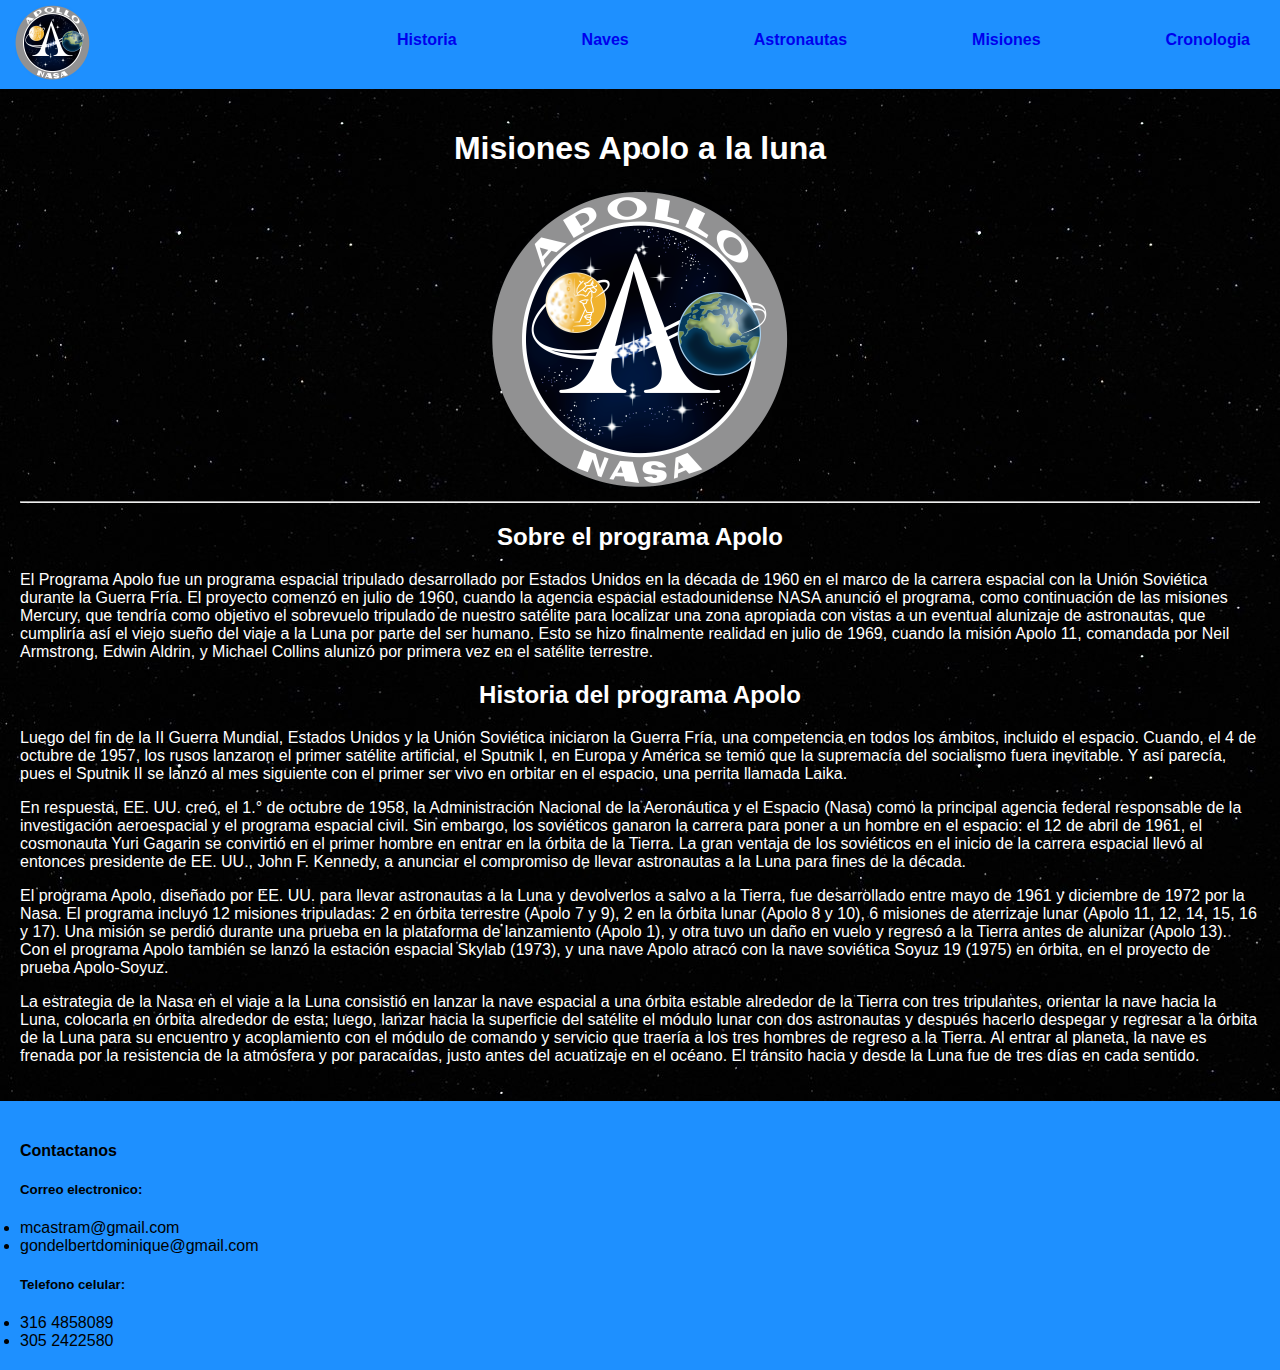
<file: index.html>
<!DOCTYPE html>
<html lang="en">

<head>
    <meta charset="UTF-8">
    <meta http-equiv="X-UA-Compatible" content="IE=edge">
    <meta name="viewport" content="width=device-width, initial-scale=1.0">
    <title>APOLO</title>
    <link rel="stylesheet" href="estilo.css">
</head>
<body>
    <header>
        <div class="menu">
        <img src="a1.png" width="75" height="75">
        <nav>
        <ul>
            <li><a href="index.html">Historia</a></li>
            <li><a href="pag2.html">Naves</a></li>
            <li><a href="pag3.html">Astronautas</a></li>
            <li><a href="pag4.html">Misiones</a></li>
            <li><a href="pag5.html">Cronologia</a></li>
        </ul>
    </nav>
        </div>
    </header>
    <div class="cuerpo">
    <center>
        <h1>
            Misiones Apolo a la luna
        </h1>
    </center>
    <center> <img src="a1.png" width="300" height="300"></center>
    <hr>
    <center>
    <h2>
        Sobre el programa Apolo
    </h2>
</center>
    <p>
        El Programa Apolo fue un programa espacial tripulado desarrollado por Estados Unidos en la década de 1960 en el
        marco de la carrera espacial con la Unión Soviética durante la Guerra Fría. El proyecto comenzó en julio de
        1960, cuando la agencia espacial estadounidense NASA anunció el programa, como continuación de las misiones
        Mercury, que tendría como objetivo el sobrevuelo tripulado de nuestro satélite para localizar una zona apropiada
        con vistas a un eventual alunizaje de astronautas, que cumpliría así el viejo sueño del viaje a la Luna por
        parte del ser humano. Esto se hizo finalmente realidad en julio de 1969, cuando la misión Apolo 11, comandada
        por Neil Armstrong, Edwin Aldrin, y Michael Collins alunizó por primera vez en el satélite terrestre.
    </p>
    <center>
    <h2>
        Historia del programa Apolo
    </h2>
</center>
    <p>
        Luego del fin de la II Guerra Mundial, Estados Unidos y la Unión Soviética iniciaron la Guerra Fría, una
        competencia en todos los ámbitos, incluido el espacio. Cuando, el 4 de octubre de 1957, los rusos lanzaron el
        primer satélite artificial, el Sputnik I, en Europa y América se temió que la supremacía del socialismo fuera
        inevitable. Y así parecía, pues el Sputnik II se lanzó al mes siguiente con el primer ser vivo en orbitar en el
        espacio, una perrita llamada Laika.
    </p>
    <p>
        En respuesta, EE. UU. creó, el 1.° de octubre de 1958, la Administración Nacional de la Aeronáutica y el Espacio
        (Nasa) como la principal agencia federal responsable de la investigación aeroespacial y el programa espacial
        civil. Sin embargo, los soviéticos ganaron la carrera para poner a un hombre en el espacio: el 12 de abril de
        1961, el cosmonauta Yuri Gagarin se convirtió en el primer hombre en entrar en la órbita de la Tierra. La gran
        ventaja de los soviéticos en el inicio de la carrera espacial llevó al entonces presidente de EE. UU., John F.
        Kennedy, a anunciar el compromiso de llevar astronautas a la Luna para fines de la década.
    </p>
    <p>
        El programa Apolo, diseñado por EE. UU. para llevar astronautas a la Luna y devolverlos a salvo a la Tierra, fue
        desarrollado entre mayo de 1961 y diciembre de 1972 por la Nasa. El programa incluyó 12 misiones tripuladas: 2
        en órbita terrestre (Apolo 7 y 9), 2 en la órbita lunar (Apolo 8 y 10), 6 misiones de aterrizaje lunar (Apolo
        11, 12, 14, 15, 16 y 17). Una misión se perdió durante una prueba en la plataforma de lanzamiento (Apolo 1), y
        otra tuvo un daño en vuelo y regresó a la Tierra antes de alunizar (Apolo 13). Con el programa Apolo también se
        lanzó la estación espacial Skylab (1973), y una nave Apolo atracó con la nave soviética Soyuz 19 (1975) en
        órbita, en el proyecto de prueba Apolo-Soyuz.
    </p>
    <p>
        La estrategia de la Nasa en el viaje a la Luna consistió en lanzar la nave espacial a una órbita estable
        alrededor de la Tierra con tres tripulantes, orientar la nave hacia la Luna, colocarla en órbita alrededor de
        esta; luego, lanzar hacia la superficie del satélite el módulo lunar con dos astronautas y después hacerlo
        despegar y regresar a la órbita de la Luna para su encuentro y acoplamiento con el módulo de comando y servicio
        que traería a los tres hombres de regreso a la Tierra. Al entrar al planeta, la nave es frenada por la
        resistencia de la atmósfera y por paracaídas, justo antes del acuatizaje en el océano. El tránsito hacia y desde
        la Luna fue de tres días en cada sentido.
    </p>
</div>
<div class="cont">
    <h4>Contactanos</h4>
    <h5>Correo electronico:</h5>
    <li>
    mcastram@gmail.com</li>
    <li>gondelbertdominique@gmail.com
    </li>
    <h5>Telefono celular:</h5>
    <li>316 4858089</li>
    <li>305 2422580</li>
</div>
</body>
</html>
</file>
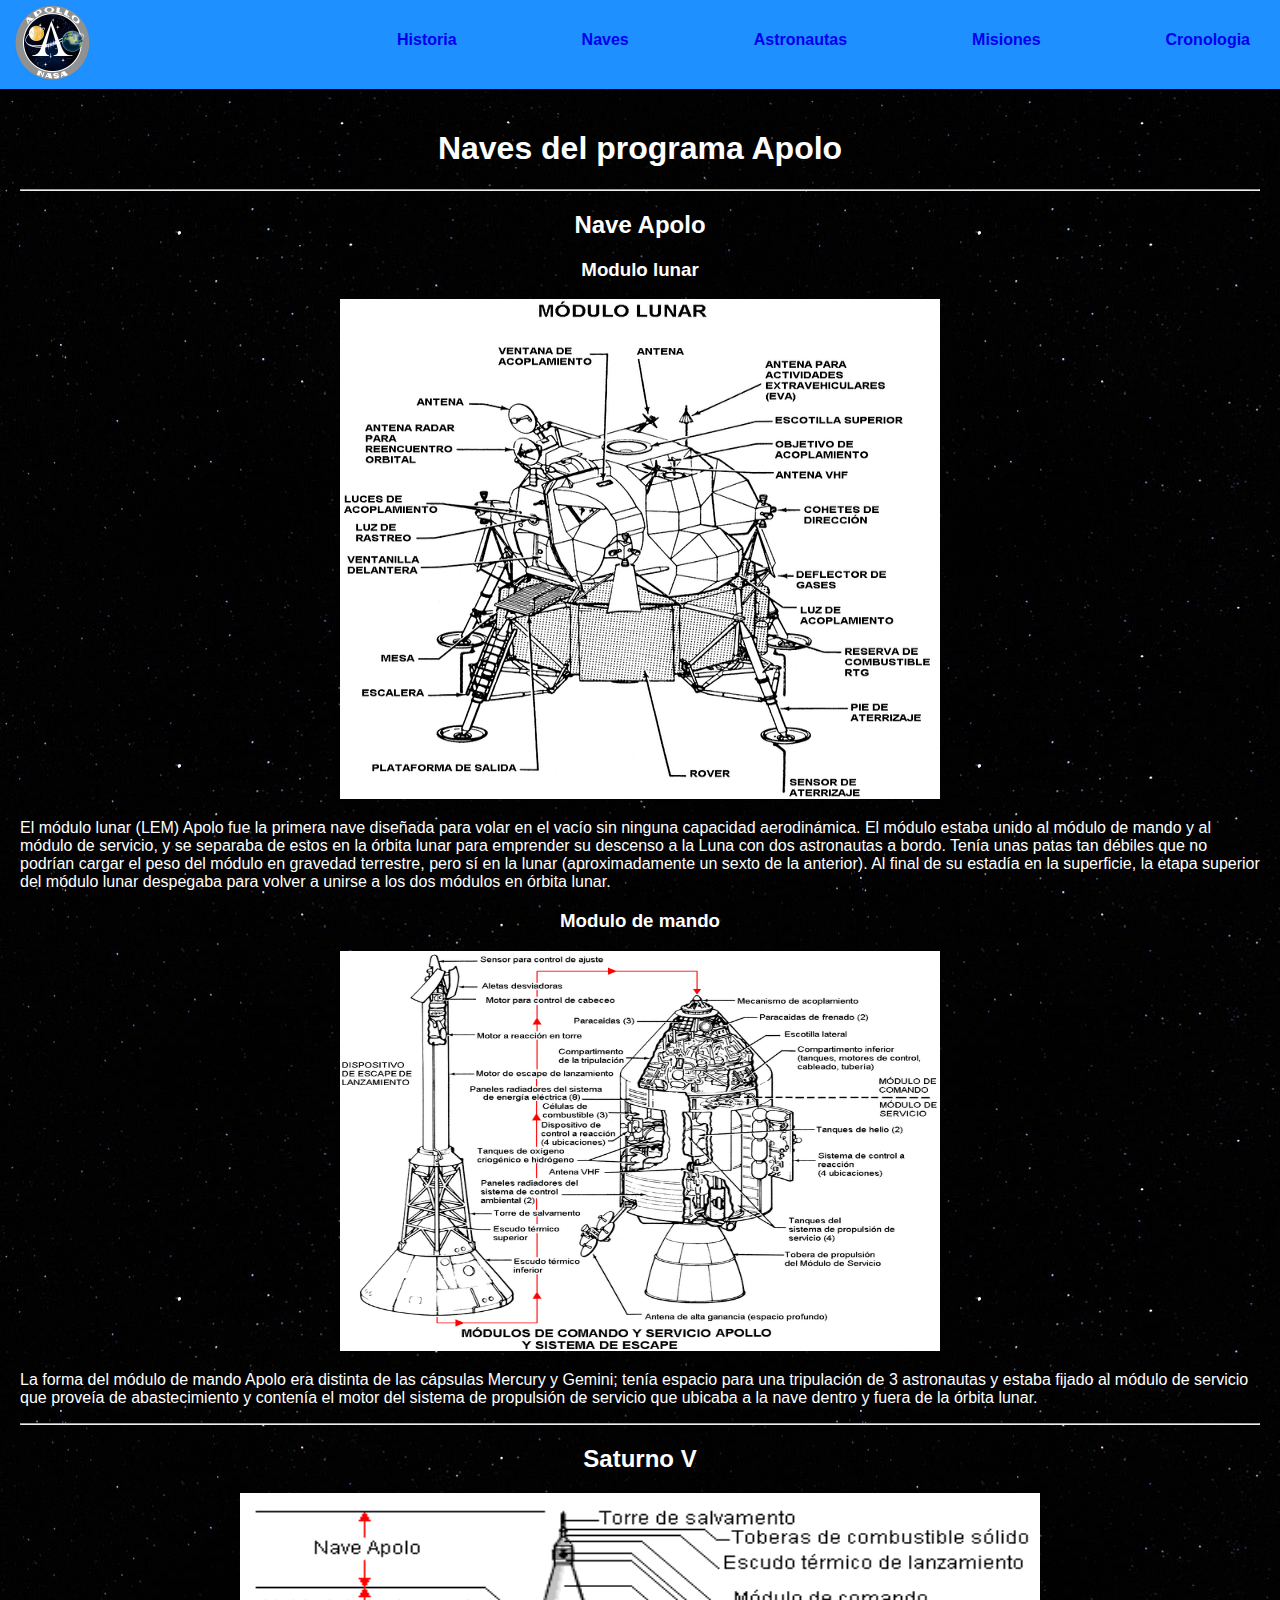
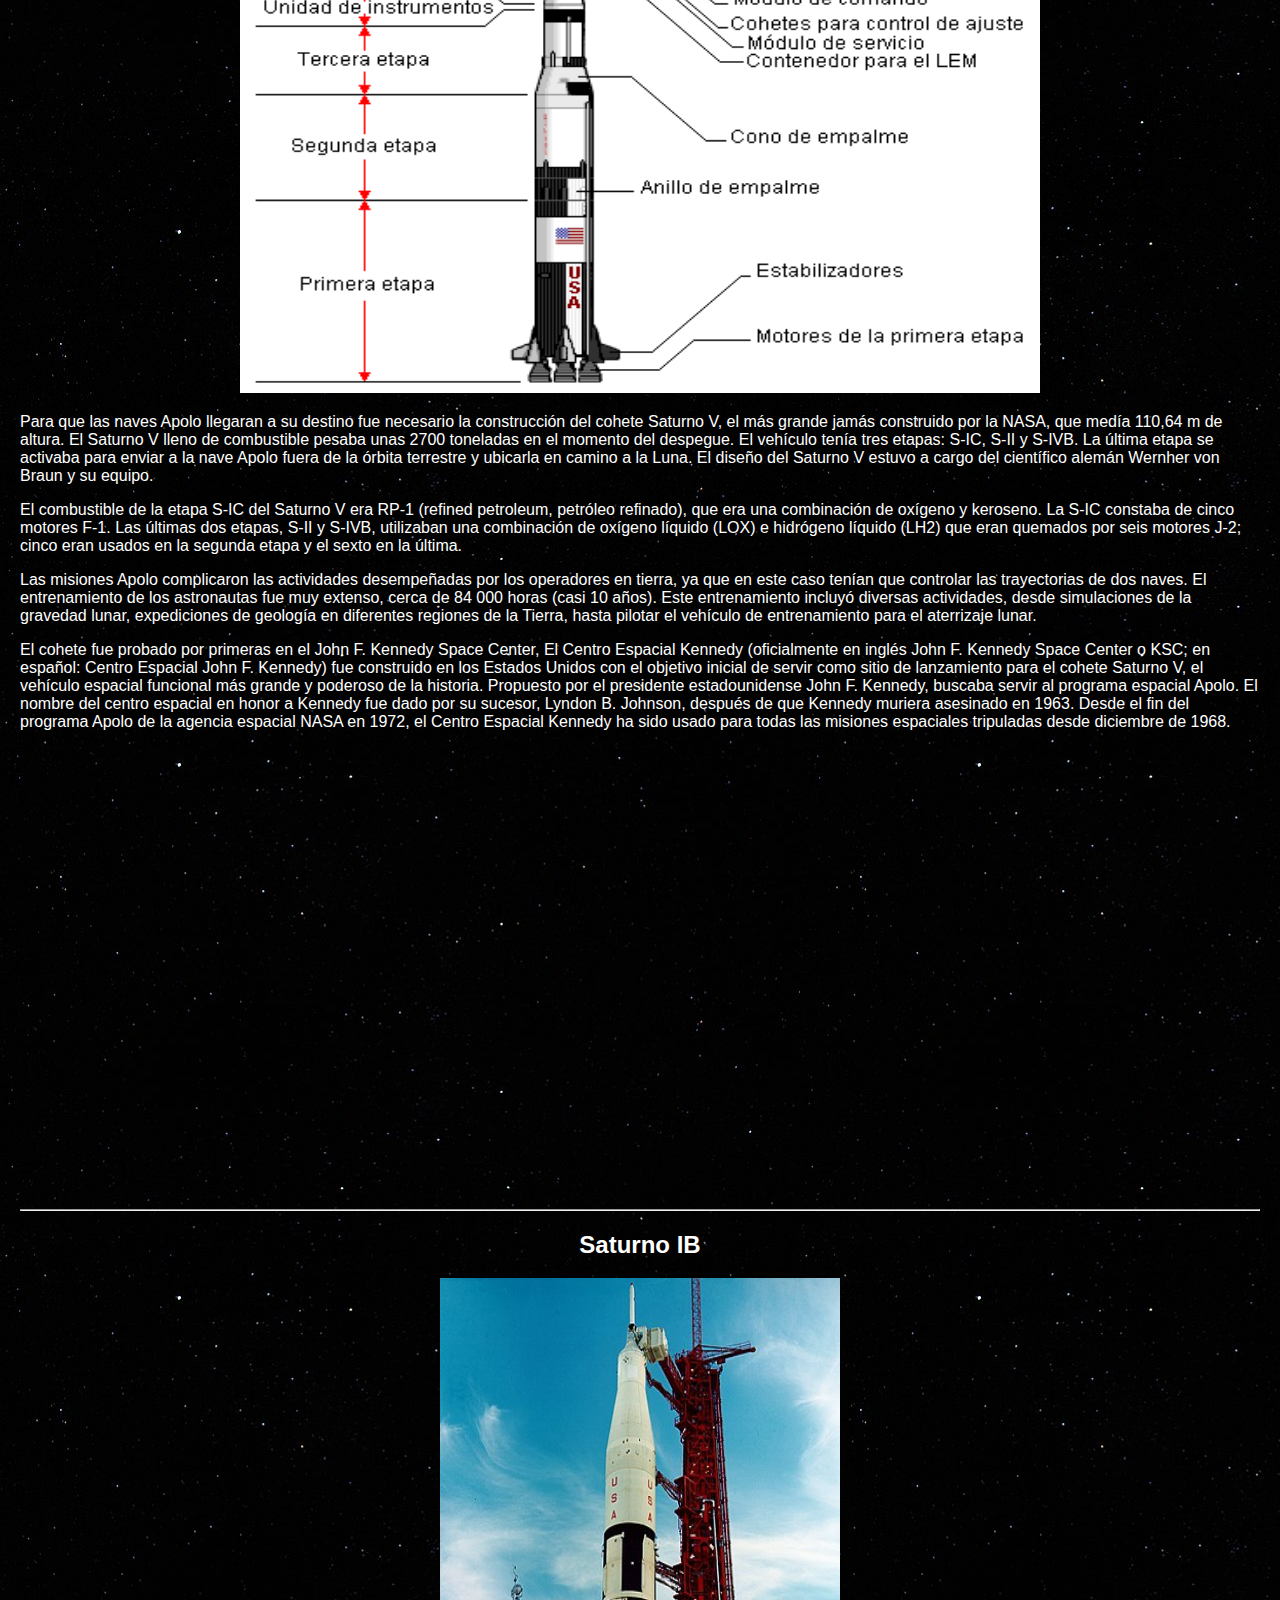
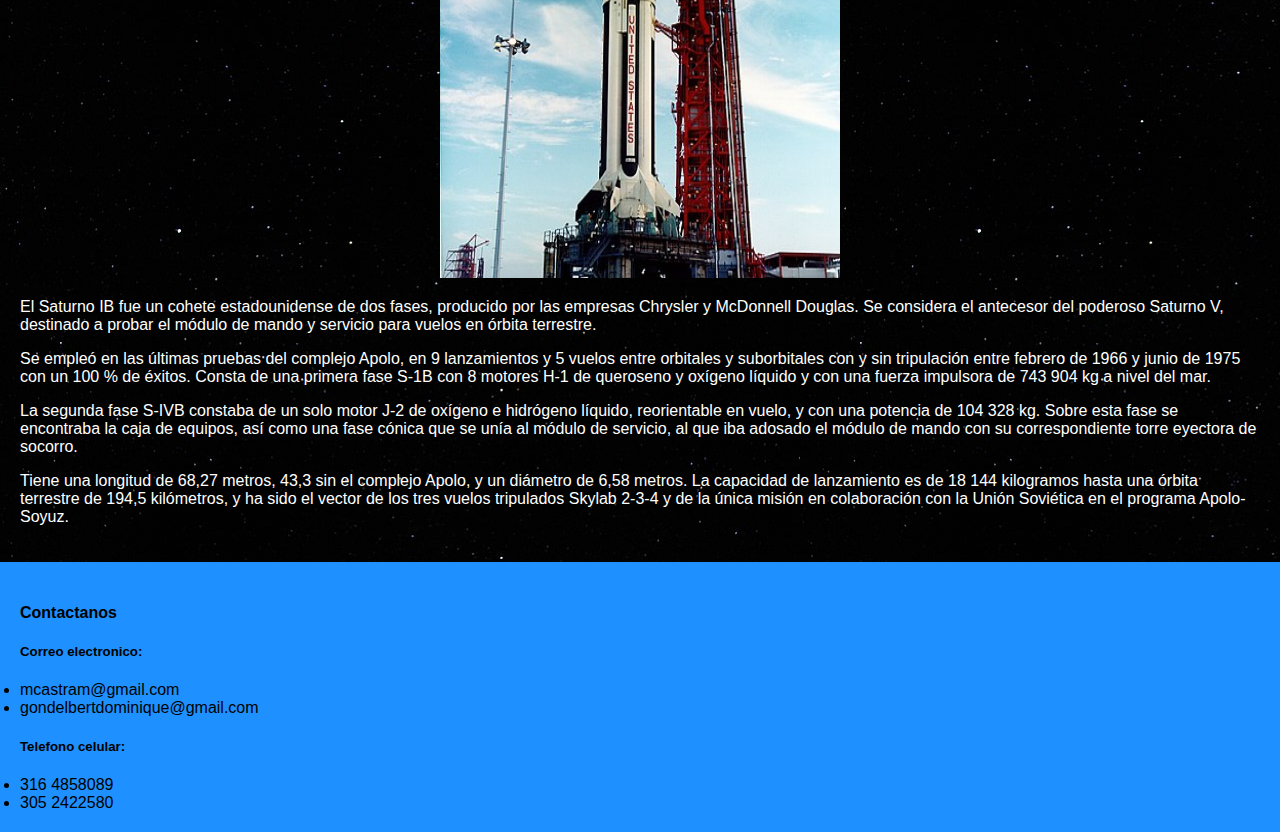
<file: pag2.html>
<!DOCTYPE html>
<html lang="en">

<head>
    <meta charset="UTF-8">
    <meta http-equiv="X-UA-Compatible" content="IE=edge">
    <meta name="viewport" content="width=device-width, initial-scale=1.0">
    <title>Naves APOLO</title>
    <link rel="stylesheet" href="estilo.css">
</head>

<body>
    <header>
        <div class="menu">
        <img src="a1.png" width="75" height="75">
        <nav>
        <ul>
            <li><a href="index.html">Historia</a></li>
            <li><a href="pag2.html">Naves</a></li>
            <li><a href="pag3.html">Astronautas</a></li>
            <li><a href="pag4.html">Misiones</a></li>
            <li><a href="pag5.html">Cronologia</a></li>
        </ul>
    </nav>
        </div>
    </header>
    <div class="cuerpo">
    <center>
        <h1>
            Naves del programa Apolo
        </h1>
    </center>
    <hr>
    <center>
        <h2>Nave Apolo</h2>
        <h3>Modulo lunar</h3>
        <img src="b1.png" width="600" height="500">
    </center>
    <p>El módulo lunar (LEM) Apolo fue la primera nave diseñada para volar en el vacío sin ninguna capacidad
        aerodinámica. El módulo estaba unido al módulo de mando y al módulo de servicio, y se separaba de estos en la
        órbita lunar para emprender su descenso a la Luna con dos astronautas a bordo. Tenía unas patas tan débiles que
        no podrían cargar el peso del módulo en gravedad terrestre, pero sí en la lunar (aproximadamente un sexto de la
        anterior). Al final de su estadía en la superficie, la etapa superior del módulo lunar despegaba para volver a
        unirse a los dos módulos en órbita lunar.</p>
    <center>
        <h3>Modulo de mando</h3>
        <img src="b2.png" width="600" height="400">
    </center>
    <p>
        La forma del módulo de mando Apolo era distinta de las cápsulas Mercury y Gemini; tenía espacio para una
        tripulación de 3 astronautas y estaba fijado al módulo de servicio que proveía de abastecimiento y contenía el
        motor del sistema de propulsión de servicio que ubicaba a la nave dentro y fuera de la órbita lunar.
    </p>
    <hr>
    <center>
        <h2>Saturno V</h2>
        <img src="b3.png" width="800" height="500">
    </center>
    <p>
        Para que las naves Apolo llegaran a su destino fue necesario la construcción del cohete Saturno V, el más grande
        jamás construido por la NASA, que medía 110,64 m de altura. El Saturno V lleno de combustible pesaba unas 2700
        toneladas en el momento del despegue. El vehículo tenía tres etapas: S-IC, S-II y S-IVB. La última etapa se
        activaba para enviar a la nave Apolo fuera de la órbita terrestre y ubicarla en camino a la Luna. El diseño del
        Saturno V estuvo a cargo del científico alemán Wernher von Braun y su equipo.
    </p>
    <p>
        El combustible de la etapa S-IC del Saturno V era RP-1 (refined petroleum, petróleo refinado), que era una
        combinación de oxígeno y keroseno. La S-IC constaba de cinco motores F-1. Las últimas dos etapas, S-II y S-IVB,
        utilizaban una combinación de oxígeno líquido (LOX) e hidrógeno líquido (LH2) que eran quemados por seis motores
        J-2; cinco eran usados en la segunda etapa y el sexto en la última.
    </p>
    <p>
        Las misiones Apolo complicaron las actividades desempeñadas por los operadores en tierra, ya que en este caso
        tenían que controlar las trayectorias de dos naves. El entrenamiento de los astronautas fue muy extenso, cerca
        de 84 000 horas (casi 10 años). Este entrenamiento incluyó diversas actividades, desde simulaciones de la
        gravedad lunar, expediciones de geología en diferentes regiones de la Tierra, hasta pilotar el vehículo de
        entrenamiento para el aterrizaje lunar.
    </p>
    <p>
        El cohete fue probado por primeras en el John F. Kennedy Space Center, El Centro Espacial Kennedy (oficialmente
        en inglés John F. Kennedy Space Center o KSC; en español: Centro Espacial John F. Kennedy) fue construido en los
        Estados Unidos con el objetivo inicial de servir como sitio de lanzamiento para el cohete Saturno V, el vehículo
        espacial funcional más grande y poderoso de la historia. Propuesto por el presidente estadounidense John F.
        Kennedy, buscaba servir al programa espacial Apolo. El nombre del centro espacial en honor a Kennedy fue dado
        por su sucesor, Lyndon B. Johnson, después de que Kennedy muriera asesinado en 1963. Desde el fin del programa
        Apolo de la agencia espacial NASA en 1972, el Centro Espacial Kennedy ha sido usado para todas las misiones
        espaciales tripuladas desde diciembre de 1968.
    </p>
    <center>
        <iframe
            src="https://www.google.com/maps/embed?pb=!1m14!1m8!1m3!1d6808.4089450970405!2d-80.65092283044969!3d28.571108533084814!3m2!1i1024!2i768!4f13.1!3m3!1m2!1s0x88e74b95a365c6fd%3A0x8b7339f246f869dd!2sCentro%20espacial%20John%20F.%20Kennedy!5e0!3m2!1ses!2sco!4v1682122788894!5m2!1ses!2sco"
            width="600" height="450" style="border:0;" allowfullscreen="" loading="lazy"
            referrerpolicy="no-referrer-when-downgrade"></iframe>
    </center>
    <hr>
    <center>
        <h2>Saturno IB</h2>
        <img src="b4.jpg" width="400" height="600">
    </center>
        <p>El Saturno IB fue un cohete estadounidense de dos fases, producido por las empresas Chrysler y McDonnell
            Douglas. Se considera el antecesor del poderoso Saturno V, destinado a probar el módulo de mando y servicio
            para vuelos en órbita terrestre.</p>
        <p>
            Se empleó en las últimas pruebas del complejo Apolo, en 9 lanzamientos y 5 vuelos entre orbitales y
            suborbitales con y sin tripulación entre febrero de 1966 y junio de 1975 con un 100 % de éxitos. Consta de
            una primera fase S-1B con 8 motores H-1 de queroseno y oxígeno líquido y con una fuerza impulsora de 743 904
            kg a nivel del mar.
        </p>
        <p>
            La segunda fase S-IVB constaba de un solo motor J-2 de oxígeno e hidrógeno líquido, reorientable en vuelo, y
            con una potencia de 104 328 kg. Sobre esta fase se encontraba la caja de equipos, así como una fase cónica
            que se unía al módulo de servicio, al que iba adosado el módulo de mando con su correspondiente torre
            eyectora de socorro.
        </p>
        <p>
            Tiene una longitud de 68,27 metros, 43,3 sin el complejo Apolo, y un diámetro de 6,58 metros. La capacidad
            de lanzamiento es de 18 144 kilogramos hasta una órbita terrestre de 194,5 kilómetros, y ha sido el vector
            de los tres vuelos tripulados Skylab 2-3-4 y de la única misión en colaboración con la Unión Soviética en el
            programa Apolo-Soyuz.
        </p>
    </div>
    <div class="cont">
        <h4>Contactanos</h4>
        <h5>Correo electronico:</h5>
        <li>
        mcastram@gmail.com</li>
        <li>gondelbertdominique@gmail.com
        </li>
        <h5>Telefono celular:</h5>
        <li>316 4858089</li>
        <li>305 2422580</li>
    </div>
</body>
</html>
</file>
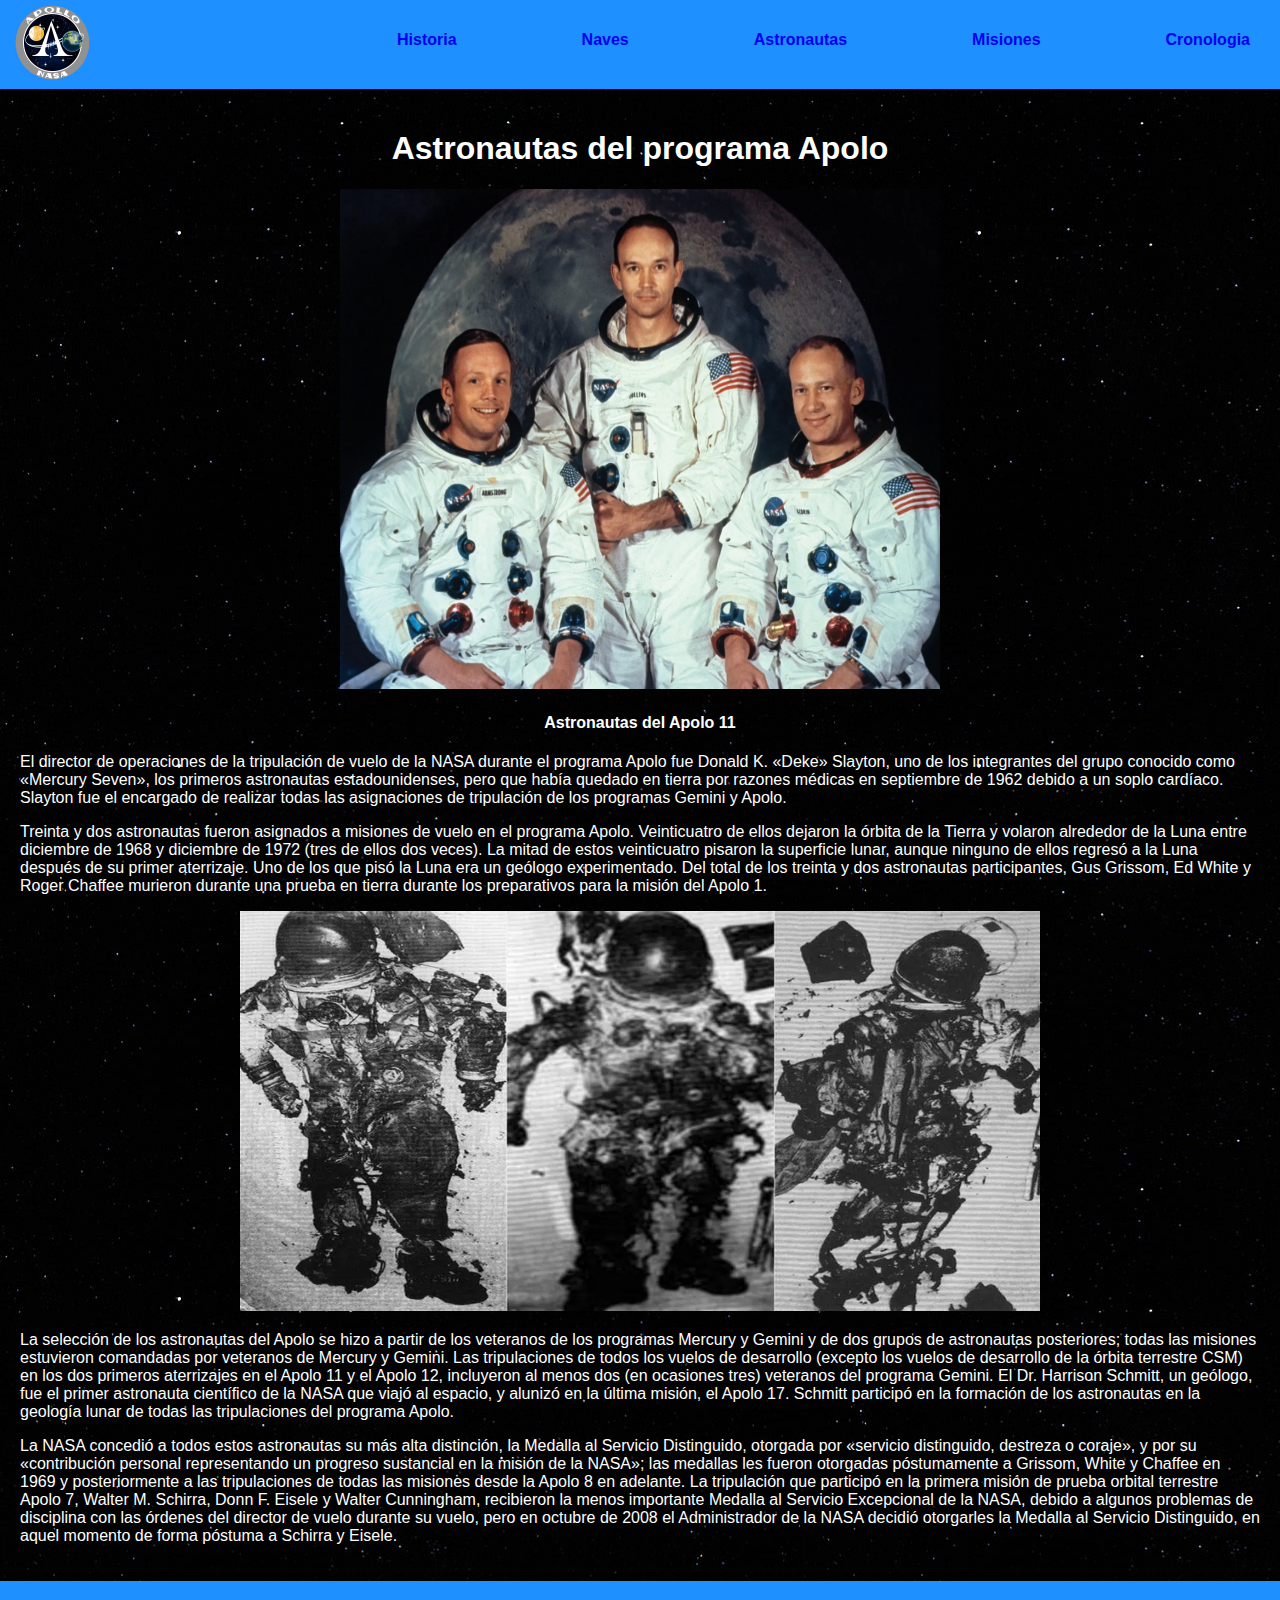
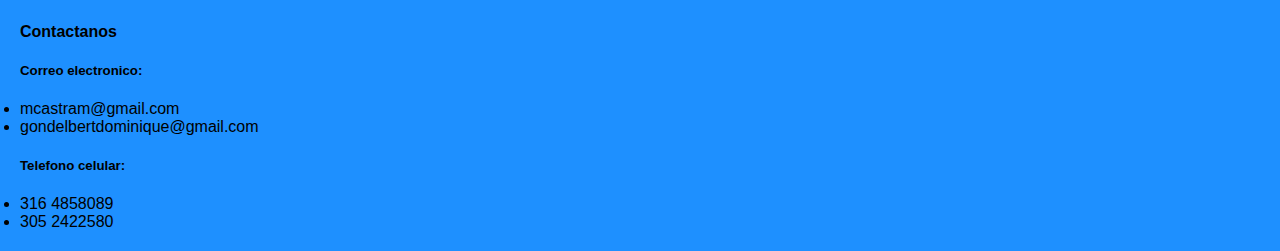
<file: pag3.html>
<!DOCTYPE html>
<html lang="en">

<head>
    <meta charset="UTF-8">
    <meta http-equiv="X-UA-Compatible" content="IE=edge">
    <meta name="viewport" content="width=device-width, initial-scale=1.0">
    <title>Astronautas APOLO</title>
    <link rel="stylesheet" href="estilo.css">
</head>

<body>
    <header>
        <div class="menu">
        <img src="a1.png" width="75" height="75">
        <nav>
        <ul>
            <li><a href="index.html">Historia</a></li>
            <li><a href="pag2.html">Naves</a></li>
            <li><a href="pag3.html">Astronautas</a></li>
            <li><a href="pag4.html">Misiones</a></li>
            <li><a href="pag5.html">Cronologia</a></li>
        </ul>
    </nav>
        </div>
    </header>
    <div class="cuerpo">
    <center>
        <h1>Astronautas del programa Apolo</h1>
        <img src="c1.jpg" width="600" height="500">
        <h4>Astronautas del Apolo 11</h4>
    </center>
    <p>El director de operaciones de la tripulación de vuelo de la NASA durante el programa Apolo fue Donald K. «Deke»
        Slayton, uno de los integrantes del grupo conocido como «Mercury Seven», los primeros astronautas
        estadounidenses, pero que había quedado en tierra por razones médicas en septiembre de 1962 debido a un soplo
        cardíaco. Slayton fue el encargado de realizar todas las asignaciones de tripulación de los programas Gemini y
        Apolo.</p>
    <p>
        Treinta y dos astronautas fueron asignados a misiones de vuelo en el programa Apolo. Veinticuatro de ellos
        dejaron la órbita de la Tierra y volaron alrededor de la Luna entre diciembre de 1968 y diciembre de 1972 (tres
        de ellos dos veces). La mitad de estos veinticuatro pisaron la superficie lunar, aunque ninguno de ellos regresó
        a la Luna después de su primer aterrizaje. Uno de los que pisó la Luna era un geólogo experimentado. Del total
        de los treinta y dos astronautas participantes, Gus Grissom, Ed White y Roger Chaffee murieron durante una
        prueba en tierra durante los preparativos para la misión del Apolo 1.
    </p>
    <center>
        <img src="c2.webp" width="800" height="400">
    </center>
    <p>
        La selección de los astronautas del Apolo se hizo a partir de los veteranos de los programas Mercury y Gemini y
        de dos grupos de astronautas posteriores; todas las misiones estuvieron comandadas por veteranos de Mercury y
        Gemini. Las tripulaciones de todos los vuelos de desarrollo (excepto los vuelos de desarrollo de la órbita
        terrestre CSM) en los dos primeros aterrizajes en el Apolo 11 y el Apolo 12, incluyeron al menos dos (en
        ocasiones tres) veteranos del programa Gemini. El Dr. Harrison Schmitt, un geólogo, fue el primer astronauta
        científico de la NASA que viajó al espacio, y alunizó en la última misión, el Apolo 17. Schmitt participó en la
        formación de los astronautas en la geología lunar de todas las tripulaciones del programa Apolo.
    </p>
    <p>
        La NASA concedió a todos estos astronautas su más alta distinción, la Medalla al Servicio Distinguido, otorgada
        por «servicio distinguido, destreza o coraje», y por su «contribución personal representando un progreso
        sustancial en la misión de la NASA»; las medallas les fueron otorgadas póstumamente a Grissom, White y Chaffee
        en 1969 y posteriormente a las tripulaciones de todas las misiones desde la Apolo 8 en adelante. La tripulación
        que participó en la primera misión de prueba orbital terrestre Apolo 7, Walter M. Schirra, Donn F. Eisele y
        Walter Cunningham, recibieron la menos importante Medalla al Servicio Excepcional de la NASA, debido a algunos
        problemas de disciplina con las órdenes del director de vuelo durante su vuelo, pero en octubre de 2008 el
        Administrador de la NASA decidió otorgarles la Medalla al Servicio Distinguido, en aquel momento de forma
        póstuma a Schirra y Eisele.
    </p>
</div>
<div class="cont">
    <h4>Contactanos</h4>
    <h5>Correo electronico:</h5>
    <li>
    mcastram@gmail.com</li>
    <li>gondelbertdominique@gmail.com
    </li>
    <h5>Telefono celular:</h5>
    <li>316 4858089</li>
    <li>305 2422580</li>
</div>
</body>
</html>
</file>
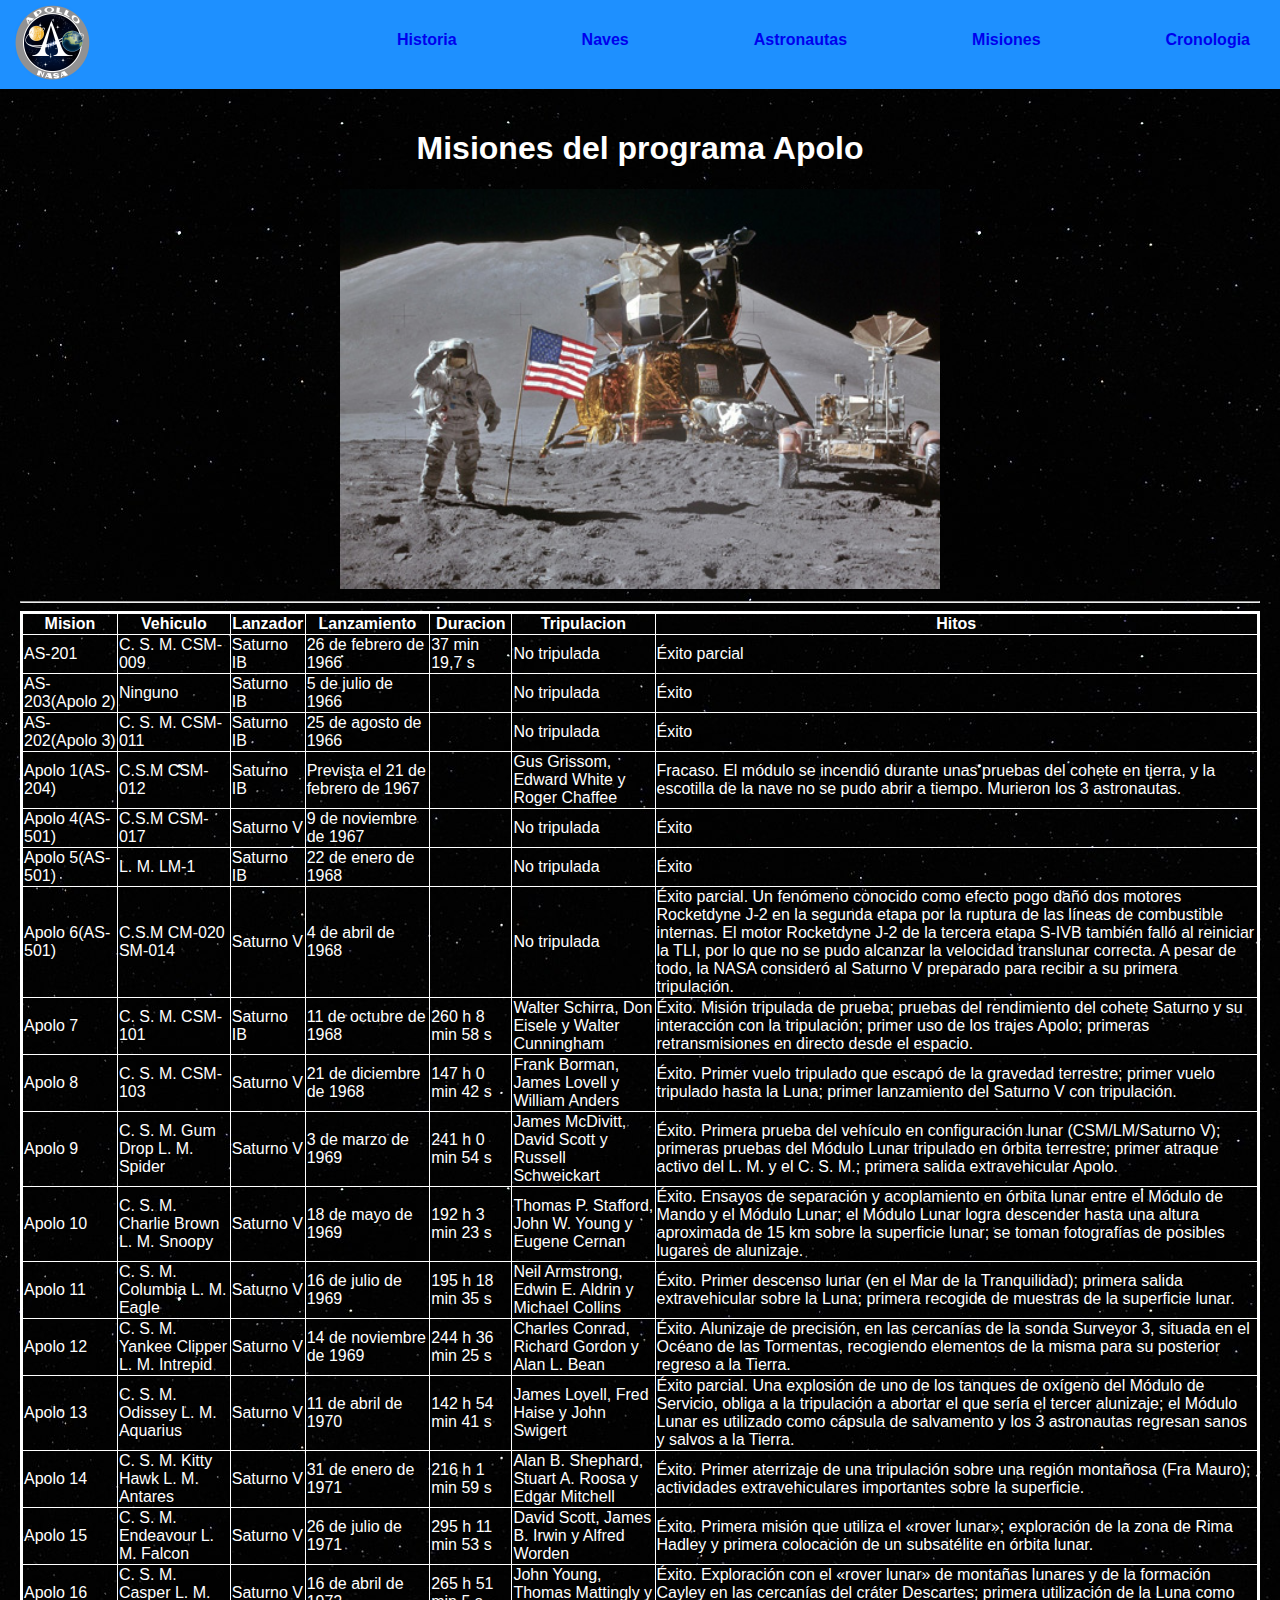
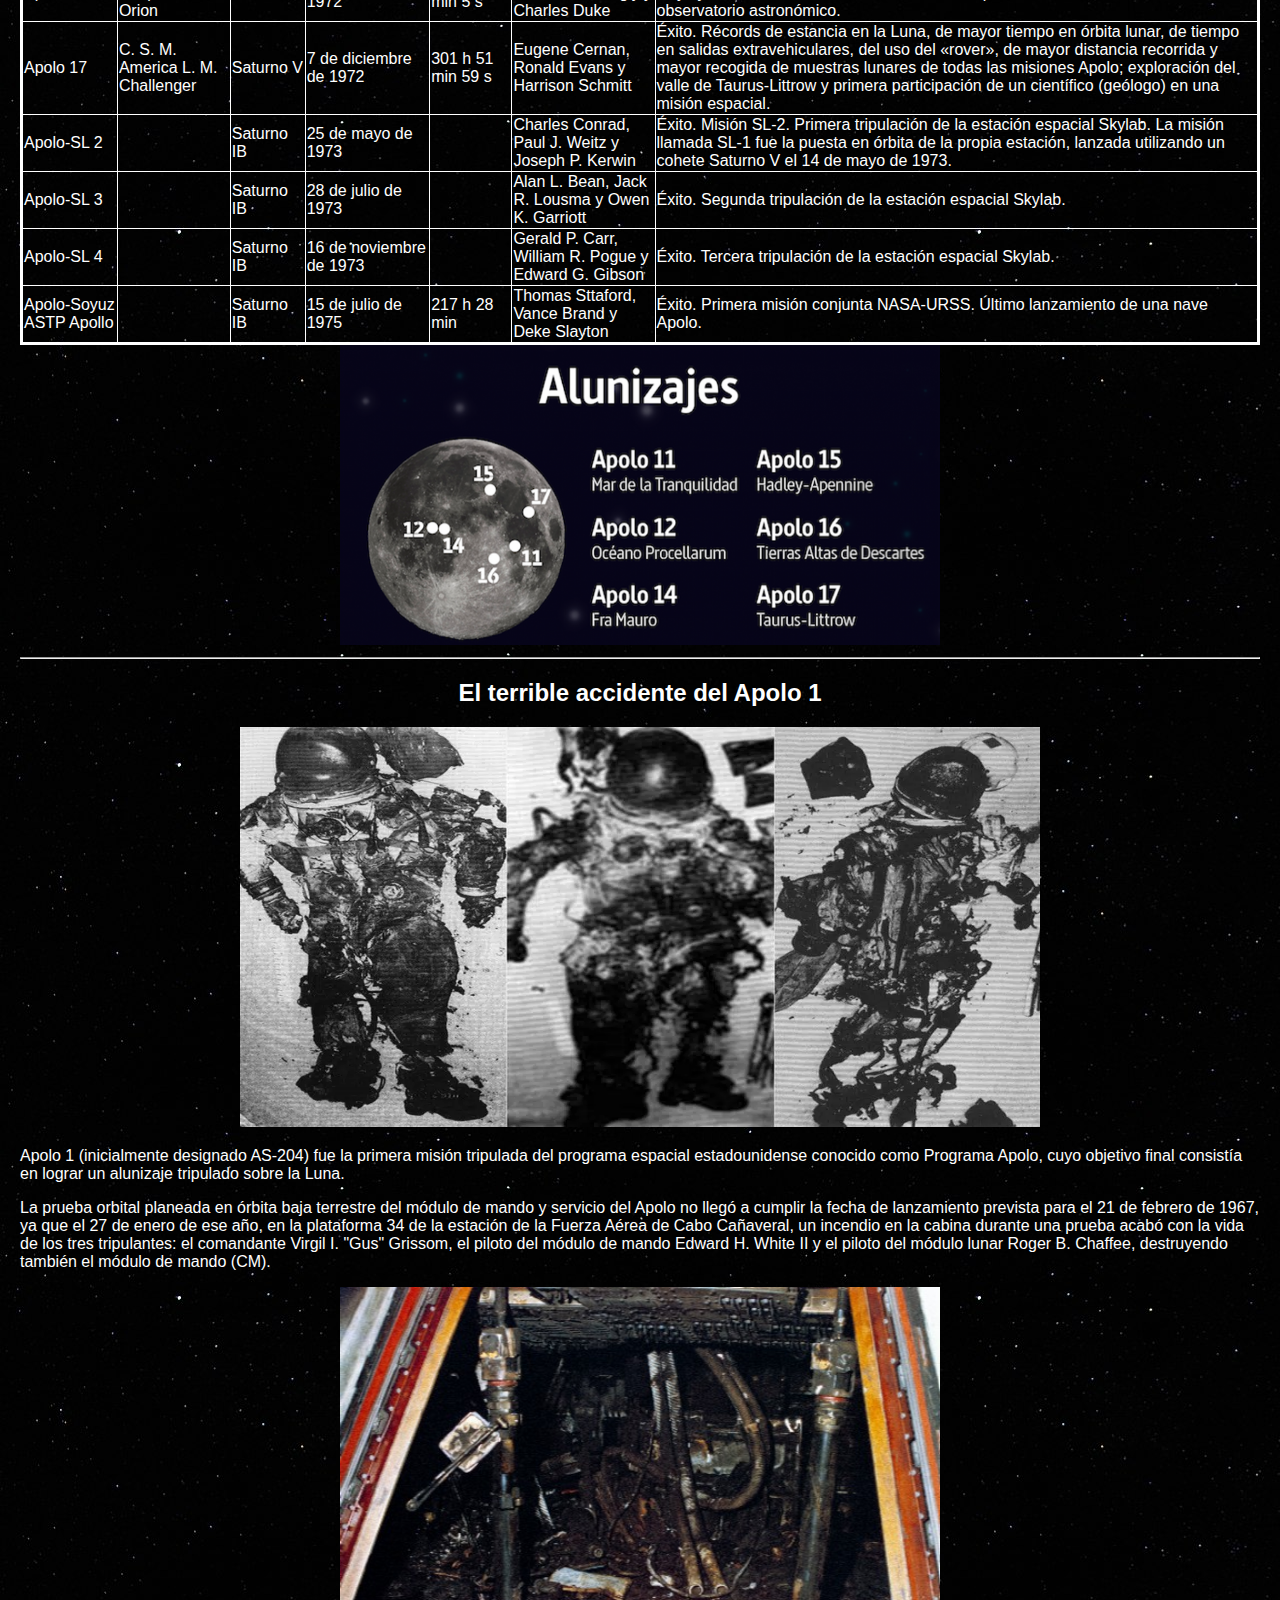
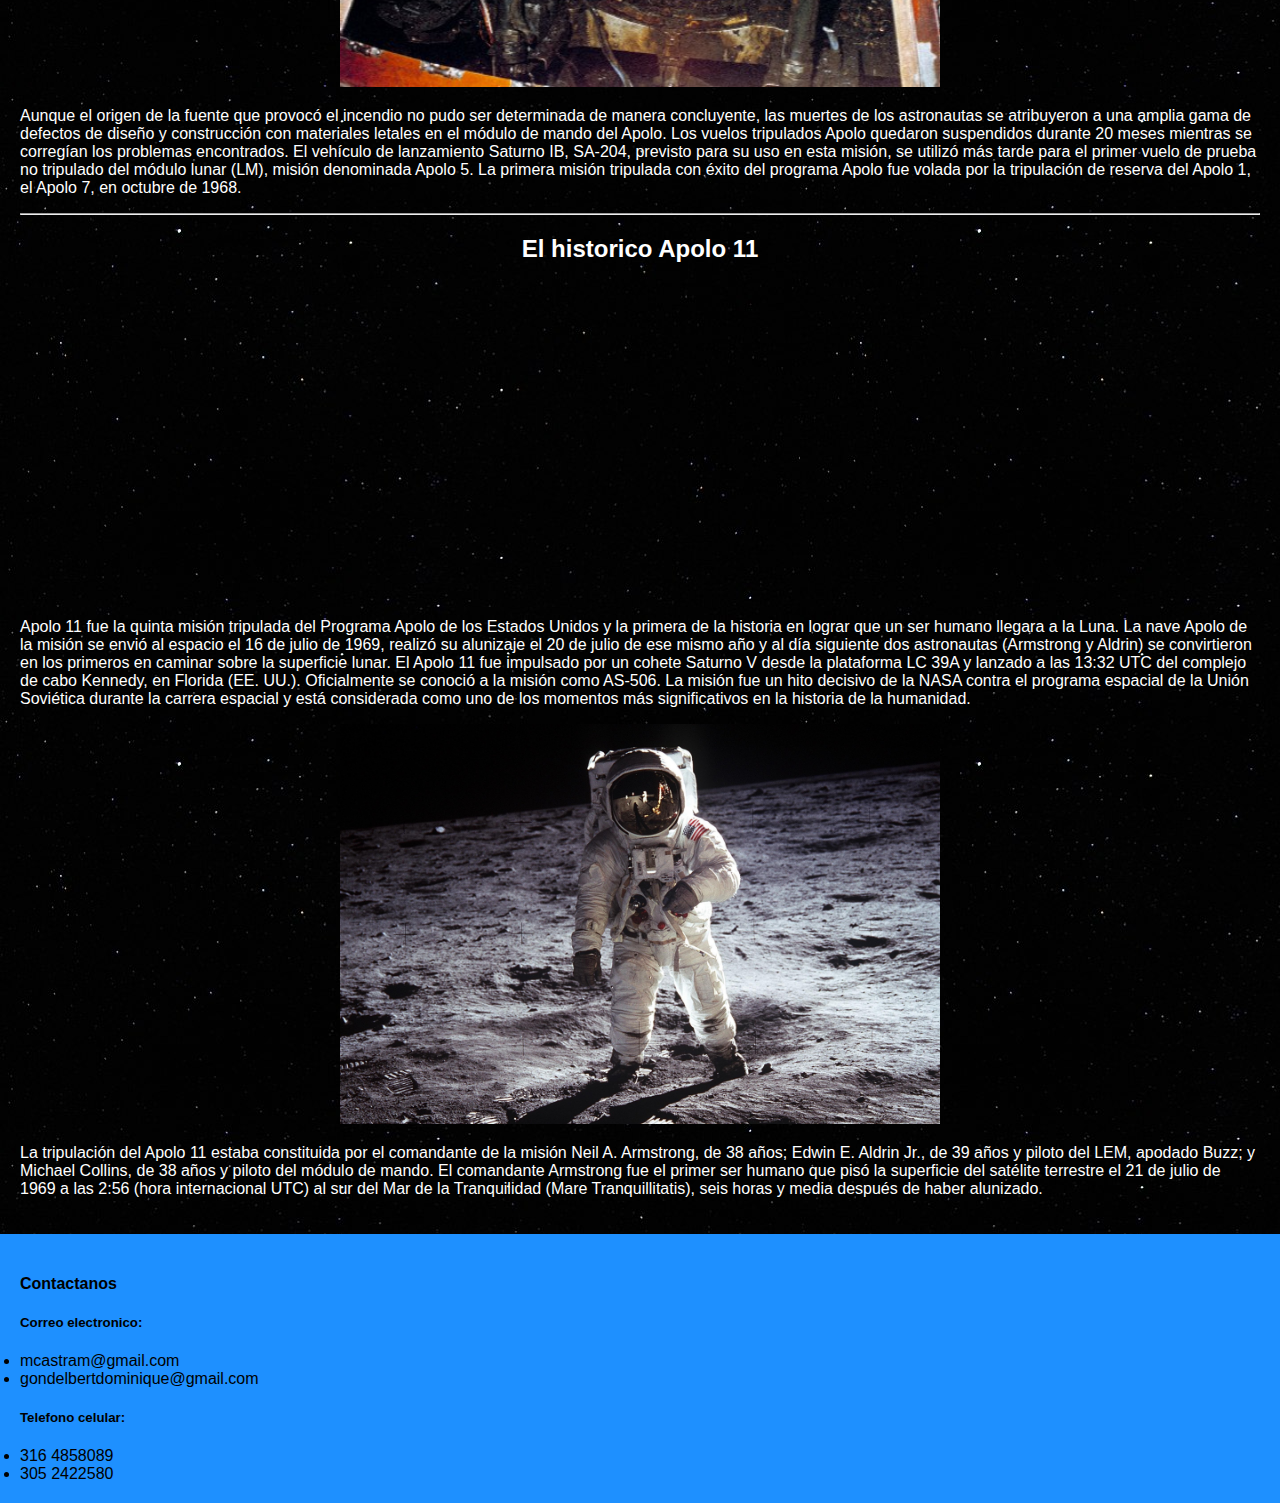
<file: pag4.html>
<!DOCTYPE html>
<html lang="en">

<head>
    <meta charset="UTF-8">
    <meta http-equiv="X-UA-Compatible" content="IE=edge">
    <meta name="viewport" content="width=device-width, initial-scale=1.0">
    <title>Misiones APOLO</title>
    <link rel="stylesheet" href="estilo.css">
</head>

<body>
    <header>
        <div class="menu">
        <img src="a1.png" width="75" height="75">
        <nav>
        <ul>
            <li><a href="index.html">Historia</a></li>
            <li><a href="pag2.html">Naves</a></li>
            <li><a href="pag3.html">Astronautas</a></li>
            <li><a href="pag4.html">Misiones</a></li>
            <li><a href="pag5.html">Cronologia</a></li>
        </ul>
    </nav>
        </div>
    </header>
    <div class="cuerpo">
    <center>
        <h1>Misiones del programa Apolo</h1>
        <img src="d1.jpg" width="600" height="400">
    </center>
    <hr>
    <center>
        <table>
            <tr>
                <th>Mision</th>
                <th>Vehiculo</th>
                <th>Lanzador</th>
                <th>Lanzamiento</th>
                <th>Duracion</th>
                <th>Tripulacion</th>
                <th>Hitos</th>
            </tr>
            <tr>
                <td>AS-201</td>
                <td>C. S. M. CSM-009</td>
                <td>Saturno IB</td>
                <td>26 de febrero de 1966</td>
                <td>37 min 19,7 s</td>
                <td>No tripulada</td>
                <td>Éxito parcial</td>
            </tr>
            <tr>
                <td>AS-203(Apolo 2)</td>
                <td>Ninguno</td>
                <td>Saturno IB</td>
                <td>5 de julio de 1966</td>
                <td></td>
                <td>No tripulada</td>
                <td>Éxito</td>
            </tr>
            <tr>
                <td>AS-202(Apolo 3)</td>
                <td>C. S. M. CSM-011</td>
                <td>Saturno IB</td>
                <td>25 de agosto de 1966</td>
                <td></td>
                <td>No tripulada</td>
                <td>Éxito</td>
            </tr>
            <tr>
                <td>Apolo 1(AS-204)</td>
                <td>C.S.M CSM-012</td>
                <td>Saturno IB</td>
                <td>Prevista el 21 de febrero de 1967</td>
                <td></td>
                <td>Gus Grissom, Edward White y Roger Chaffee</td>
                <td>Fracaso. El módulo se incendió durante unas pruebas del cohete en tierra, y la escotilla de la nave
                    no
                    se pudo abrir a tiempo. Murieron los 3 astronautas.</td>
            </tr>
            <tr>
                <td>Apolo 4(AS-501)</td>
                <td>C.S.M CSM-017</td>
                <td>Saturno V</td>
                <td>9 de noviembre de 1967</td>
                <td></td>
                <td>No tripulada</td>
                <td>Éxito</td>
            </tr>
            <tr>
                <td>Apolo 5(AS-501)</td>
                <td>L. M. LM-1</td>
                <td>Saturno IB</td>
                <td>22 de enero de 1968</td>
                <td></td>
                <td>No tripulada</td>
                <td>Éxito</td>
            </tr>
            <tr>
                <td>Apolo 6(AS-501)</td>
                <td>C.S.M CM-020 SM-014</td>
                <td>Saturno V</td>
                <td>4 de abril de 1968</td>
                <td></td>
                <td>No tripulada</td>
                <td> Éxito parcial. Un fenómeno conocido como efecto pogo dañó dos motores Rocketdyne J-2 en la segunda
                    etapa por la ruptura de las líneas de combustible internas. El motor Rocketdyne J-2 de la tercera
                    etapa
                    S-IVB también falló al reiniciar la TLI, por lo que no se pudo alcanzar la velocidad translunar
                    correcta. A pesar de todo, la NASA consideró al Saturno V preparado para recibir a su primera
                    tripulación.</td>
            </tr>
            <tr>
                <td>Apolo 7</td>
                <td>C. S. M. CSM-101</td>
                <td>Saturno IB</td>
                <td>11 de octubre de 1968</td>
                <td>260 h 8 min 58 s</td>
                <td>Walter Schirra, Don Eisele y Walter Cunningham</td>
                <td>Éxito. Misión tripulada de prueba; pruebas del rendimiento del cohete Saturno y su interacción con
                    la
                    tripulación; primer uso de los trajes Apolo; primeras retransmisiones en directo desde el espacio.
                </td>
            </tr>
            <tr>
                <td>Apolo 8</td>
                <td>C. S. M. CSM-103</td>
                <td>Saturno V</td>
                <td>21 de diciembre de 1968</td>
                <td>147 h 0 min 42 s</td>
                <td>Frank Borman, James Lovell y William Anders</td>
                <td>Éxito. Primer vuelo tripulado que escapó de la gravedad terrestre; primer vuelo tripulado hasta la
                    Luna;
                    primer lanzamiento del Saturno V con tripulación.</td>
            </tr>
            <tr>
                <td>Apolo 9</td>
                <td>C. S. M. Gum Drop L. M. Spider</td>
                <td>Saturno V</td>
                <td>3 de marzo de 1969</td>
                <td>241 h 0 min 54 s</td>
                <td>James McDivitt, David Scott y Russell Schweickart</td>
                <td>Éxito. Primera prueba del vehículo en configuración lunar (CSM/LM/Saturno V); primeras pruebas del
                    Módulo Lunar tripulado en órbita terrestre; primer atraque activo del L. M. y el C. S. M.; primera
                    salida extravehicular Apolo.</td>
            </tr>
            <tr>
                <td>Apolo 10</td>
                <td>C. S. M. Charlie Brown L. M. Snoopy</td>
                <td>Saturno V</td>
                <td>18 de mayo de 1969</td>
                <td>192 h 3 min 23 s</td>
                <td>Thomas P. Stafford, John W. Young y Eugene Cernan</td>
                <td>Éxito. Ensayos de separación y acoplamiento en órbita lunar entre el Módulo de Mando y el Módulo
                    Lunar;
                    el Módulo Lunar logra descender hasta una altura aproximada de 15 km sobre la superficie lunar; se
                    toman
                    fotografías de posibles lugares de alunizaje.</td>
            </tr>
            <tr>
                <td>Apolo 11</td>
                <td>C. S. M. Columbia L. M. Eagle</td>
                <td>Saturno V</td>
                <td>16 de julio de 1969</td>
                <td>195 h 18 min 35 s</td>
                <td>Neil Armstrong, Edwin E. Aldrin y Michael Collins</td>
                <td>Éxito. Primer descenso lunar (en el Mar de la Tranquilidad); primera salida extravehicular sobre la
                    Luna; primera recogida de muestras de la superficie lunar.</td>
            </tr>
            <tr>
                <td>Apolo 12</td>
                <td>C. S. M. Yankee Clipper L. M. Intrepid</td>
                <td>Saturno V</td>
                <td>14 de noviembre de 1969</td>
                <td>244 h 36 min 25 s</td>
                <td>Charles Conrad, Richard Gordon y Alan L. Bean</td>
                <td>Éxito. Alunizaje de precisión, en las cercanías de la sonda Surveyor 3, situada en el Océano de las
                    Tormentas, recogiendo elementos de la misma para su posterior regreso a la Tierra.</td>
            </tr>
            <tr>
                <td>Apolo 13</td>
                <td>C. S. M. Odissey L. M. Aquarius</td>
                <td>Saturno V</td>
                <td>11 de abril de 1970</td>
                <td>142 h 54 min 41 s</td>
                <td>James Lovell, Fred Haise y John Swigert</td>
                <td>Éxito parcial. Una explosión de uno de los tanques de oxígeno del Módulo de Servicio, obliga a la
                    tripulación a abortar el que sería el tercer alunizaje; el Módulo Lunar es utilizado como cápsula de
                    salvamento y los 3 astronautas regresan sanos y salvos a la Tierra.</td>
            </tr>
            <tr>
                <td>Apolo 14</td>
                <td>C. S. M. Kitty Hawk L. M. Antares</td>
                <td>Saturno V</td>
                <td>31 de enero de 1971</td>
                <td>216 h 1 min 59 s</td>
                <td>Alan B. Shephard, Stuart A. Roosa y Edgar Mitchell</td>
                <td>Éxito. Primer aterrizaje de una tripulación sobre una región montañosa (Fra Mauro); actividades
                    extravehiculares importantes sobre la superficie.</td>
            </tr>
            <tr>
                <td>Apolo 15</td>
                <td>C. S. M. Endeavour L. M. Falcon</td>
                <td>Saturno V</td>
                <td>26 de julio de 1971</td>
                <td>295 h 11 min 53 s</td>
                <td>David Scott, James B. Irwin y Alfred Worden</td>
                <td>Éxito. Primera misión que utiliza el «rover lunar»; exploración de la zona de Rima Hadley y primera
                    colocación de un subsatélite en órbita lunar.</td>
            </tr>
            <tr>
                <td>Apolo 16</td>
                <td>C. S. M. Casper L. M. Orion</td>
                <td>Saturno V</td>
                <td>16 de abril de 1972</td>
                <td>265 h 51 min 5 s</td>
                <td>John Young, Thomas Mattingly y Charles Duke</td>
                <td>Éxito. Exploración con el «rover lunar» de montañas lunares y de la formación Cayley en las
                    cercanías
                    del cráter Descartes; primera utilización de la Luna como observatorio astronómico.</td>
            </tr>
            <tr>
                <td>Apolo 17</td>
                <td>C. S. M. America L. M. Challenger</td>
                <td>Saturno V</td>
                <td>7 de diciembre de 1972</td>
                <td>301 h 51 min 59 s</td>
                <td>Eugene Cernan, Ronald Evans y Harrison Schmitt</td>
                <td>Éxito. Récords de estancia en la Luna, de mayor tiempo en órbita lunar, de tiempo en salidas
                    extravehiculares, del uso del «rover», de mayor distancia recorrida y mayor recogida de muestras
                    lunares
                    de todas las misiones Apolo; exploración del valle de Taurus-Littrow y primera participación de un
                    científico (geólogo) en una misión espacial.</td>
            </tr>
            <tr>
                <td>Apolo-SL 2</td>
                <td></td>
                <td>Saturno IB</td>
                <td>25 de mayo de 1973</td>
                <td></td>
                <td>Charles Conrad, Paul J. Weitz y Joseph P. Kerwin</td>
                <td>Éxito. Misión SL-2. Primera tripulación de la estación espacial Skylab. La misión llamada SL-1 fue
                    la
                    puesta en órbita de la propia estación, lanzada utilizando un cohete Saturno V el 14 de mayo de
                    1973.
                </td>
            </tr>
            <tr>
                <td>Apolo-SL 3</td>
                <td></td>
                <td>Saturno IB</td>
                <td>28 de julio de 1973</td>
                <td></td>
                <td>Alan L. Bean, Jack R. Lousma y Owen K. Garriott</td>
                <td>Éxito. Segunda tripulación de la estación espacial Skylab.</td>
            </tr>
            <tr>
                <td>Apolo-SL 4</td>
                <td></td>
                <td>Saturno IB</td>
                <td>16 de noviembre de 1973</td>
                <td></td>
                <td>Gerald P. Carr, William R. Pogue y Edward G. Gibson</td>
                <td>Éxito. Tercera tripulación de la estación espacial Skylab.</td>
            </tr>
            <tr>
                <td>Apolo-Soyuz ASTP Apollo</td>
                <td></td>
                <td>Saturno IB</td>
                <td>15 de julio de 1975</td>
                <td>217 h 28 min</td>
                <td>Thomas Sttaford, Vance Brand y Deke Slayton</td>
                <td>Éxito. Primera misión conjunta NASA-URSS. Último lanzamiento de una nave Apolo.</td>
            </tr>
        </table>
        <img src="d3.png" width="600" height="300">
    </center>
    <hr>
    <center>
        <h2>El terrible accidente del Apolo 1</h2>
        <img src="c2.webp" width="800" height="400">
    </center>
    <p>Apolo 1 (inicialmente designado AS-204) fue la primera misión tripulada del programa espacial estadounidense
        conocido como Programa Apolo, cuyo objetivo final consistía en lograr un alunizaje tripulado sobre la Luna.</p>
    <p>La prueba orbital planeada en órbita baja terrestre del módulo de mando y servicio del Apolo no llegó a cumplir
        la fecha de lanzamiento prevista para el 21 de febrero de 1967, ya que el 27 de enero de ese año, en la
        plataforma 34 de la estación de la Fuerza Aérea de Cabo Cañaveral, un incendio en la cabina durante una prueba
        acabó con la vida de los tres tripulantes: el comandante Virgil I. "Gus" Grissom, el piloto del módulo de mando
        Edward H. White II y el piloto del módulo lunar Roger B. Chaffee, destruyendo también el módulo de mando (CM).
    </p>
    <center><img src="d6.jpg" width="600" height="400"></center>
    <p>
        Aunque el origen de la fuente que provocó el incendio no pudo ser determinada de manera concluyente, las muertes
        de los astronautas se atribuyeron a una amplia gama de defectos de diseño y construcción con materiales letales
        en el módulo de mando del Apolo. Los vuelos tripulados Apolo quedaron suspendidos durante 20 meses mientras se
        corregían los problemas encontrados. El vehículo de lanzamiento Saturno IB, SA-204, previsto para su uso en esta
        misión, se utilizó más tarde para el primer vuelo de prueba no tripulado del módulo lunar (LM), misión
        denominada Apolo 5. La primera misión tripulada con éxito del programa Apolo fue volada por la tripulación de
        reserva del Apolo 1, el Apolo 7, en octubre de 1968.
    </p>
    <hr>
    <center>
        <h2>El historico Apolo 11</h2>
        <iframe width="560" height="315" src="https://www.youtube.com/embed/pJbtYs0oZfQ" title="YouTube video player"
            frameborder="0"
            allow="accelerometer; autoplay; clipboard-write; encrypted-media; gyroscope; picture-in-picture; web-share"
            allowfullscreen></iframe>
    </center>
    <p>Apolo 11 fue la quinta misión tripulada del Programa Apolo de los Estados Unidos y la primera de la historia en
        lograr que un ser humano llegara a la Luna. La nave Apolo de la misión se envió al espacio el 16 de julio de
        1969, realizó su alunizaje el 20 de julio de ese mismo año y al día siguiente dos astronautas (Armstrong y
        Aldrin) se convirtieron en los primeros en caminar sobre la superficie lunar. El Apolo 11 fue impulsado por un
        cohete Saturno V desde la plataforma LC 39A y lanzado a las 13:32 UTC del complejo de cabo Kennedy, en Florida
        (EE. UU.). Oficialmente se conoció a la misión como AS-506. La misión fue un hito decisivo de la NASA contra el
        programa espacial de la Unión Soviética durante la carrera espacial y está considerada como uno de los momentos
        más significativos en la historia de la humanidad.</p>
    <center>
        <img src="d5.jpeg" width="600" height="400">
    </center>
    <p>La tripulación del Apolo 11 estaba constituida por el comandante de la misión Neil A. Armstrong, de 38 años;
        Edwin E. Aldrin Jr., de 39 años y piloto del LEM, apodado Buzz; y Michael Collins, de 38 años y piloto del
        módulo de mando. El comandante Armstrong fue el primer ser humano que pisó la superficie del satélite terrestre
        el 21 de julio de 1969 a las 2:56 (hora internacional UTC) al sur del Mar de la Tranquilidad (Mare
        Tranquillitatis), seis horas y media después de haber alunizado.</p>
    </div>
    <div class="cont">
        <h4>Contactanos</h4>
        <h5>Correo electronico:</h5>
        <li>
        mcastram@gmail.com</li>
        <li>gondelbertdominique@gmail.com
        </li>
        <h5>Telefono celular:</h5>
        <li>316 4858089</li>
        <li>305 2422580</li>
    </div>
</body>
</html>
</file>
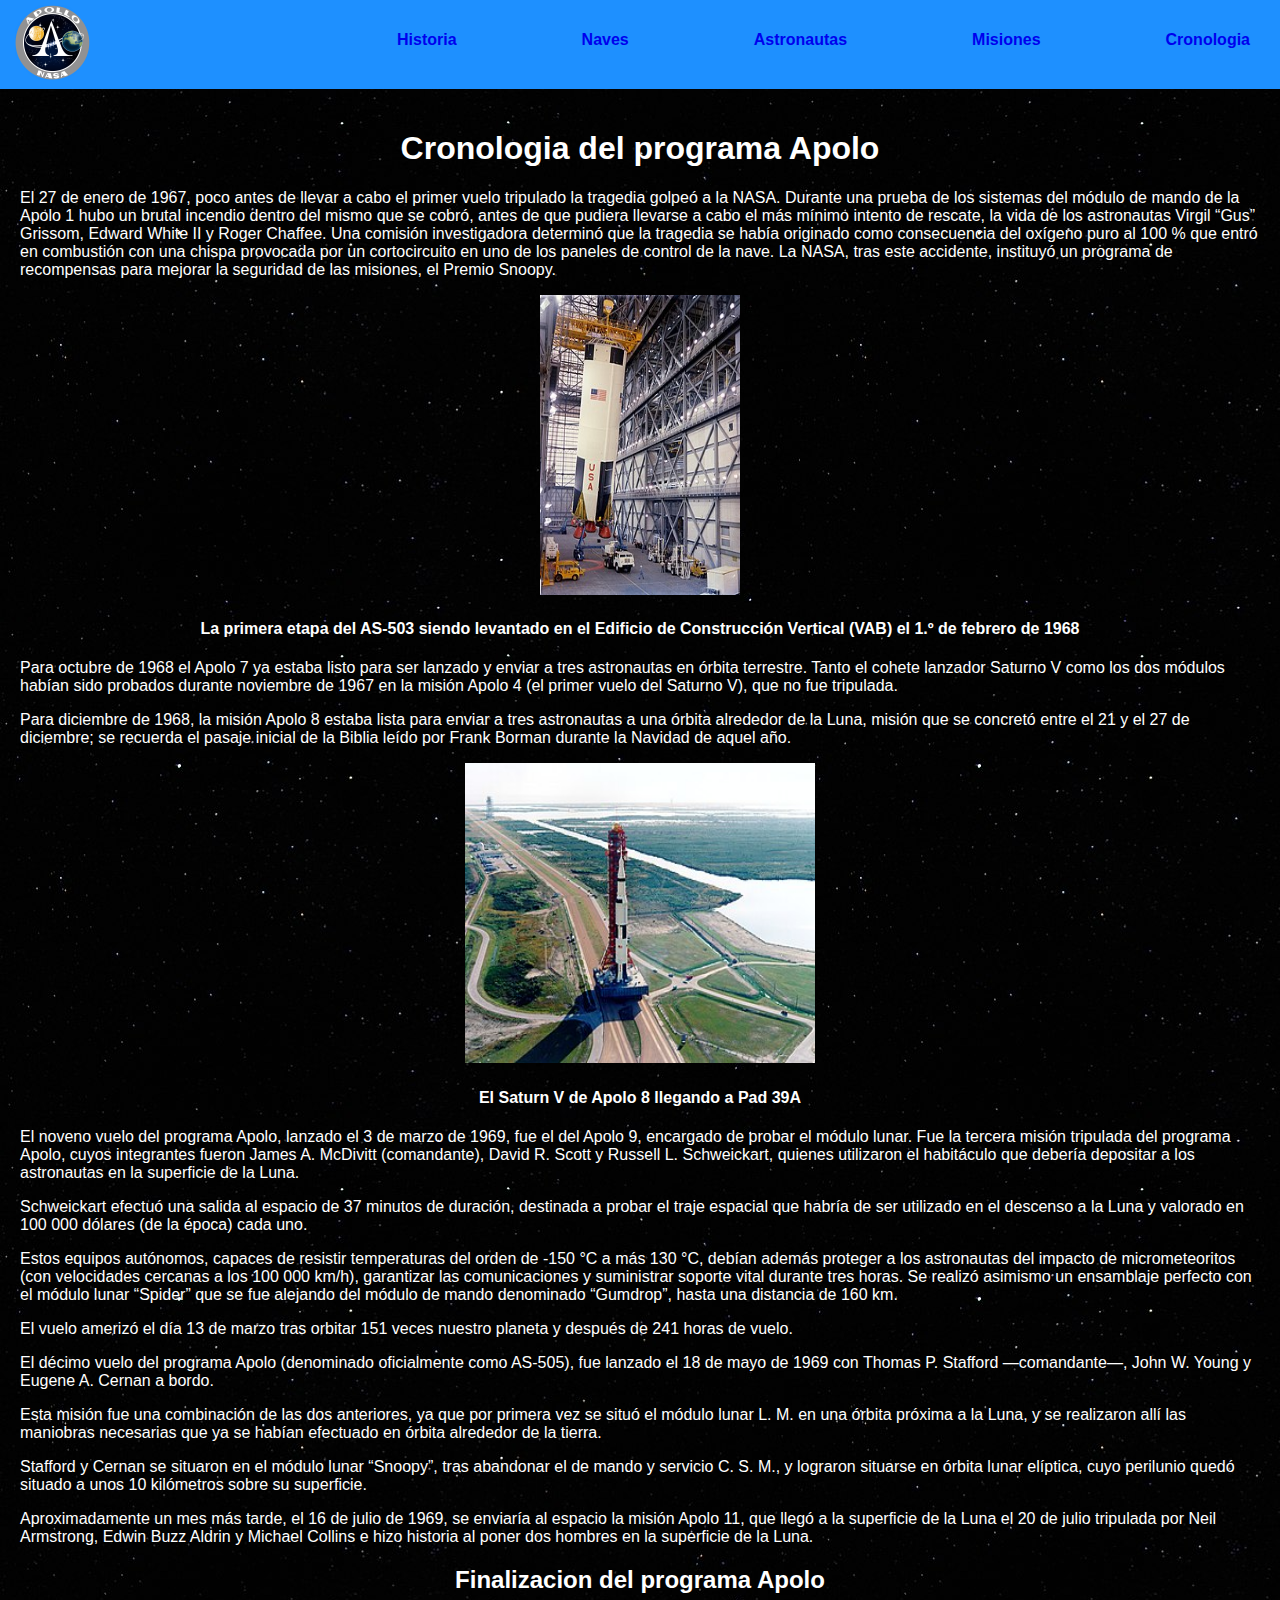
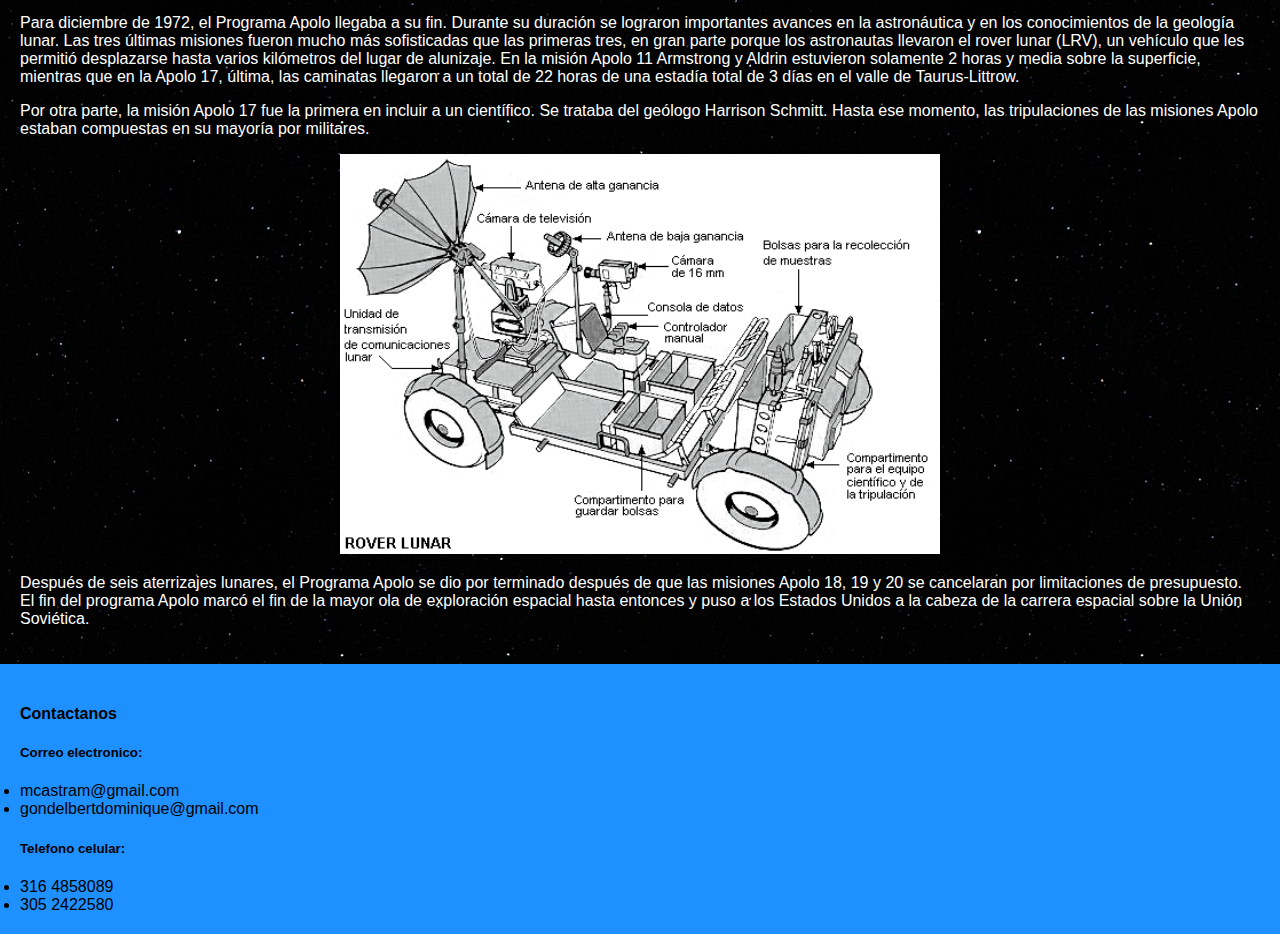
<file: pag5.html>
<!DOCTYPE html>
<html lang="en">

<head>
    <meta charset="UTF-8">
    <meta http-equiv="X-UA-Compatible" content="IE=edge">
    <meta name="viewport" content="width=device-width, initial-scale=1.0">
    <title>Cronologia del programa Apolo</title>
    <link rel="stylesheet" href="estilo.css">
</head>

<body>
    <header>
        <div class="menu">
        <img src="a1.png" width="75" height="75">
        <nav>
        <ul>
            <li><a href="index.html">Historia</a></li>
            <li><a href="pag2.html">Naves</a></li>
            <li><a href="pag3.html">Astronautas</a></li>
            <li><a href="pag4.html">Misiones</a></li>
            <li><a href="pag5.html">Cronologia</a></li>
        </ul>
    </nav>
        </div>
    </header>
    <div class="cuerpo">
    <center>
        <h1>Cronologia del programa Apolo</h1>
    </center>
    <p>El 27 de enero de 1967, poco antes de llevar a cabo el primer vuelo tripulado la tragedia golpeó a la NASA.
        Durante una prueba de los sistemas del módulo de mando de la Apolo 1 hubo un brutal incendio dentro del mismo
        que se cobró, antes de que pudiera llevarse a cabo el más mínimo intento de rescate, la vida de los astronautas
        Virgil “Gus” Grissom, Edward White II y Roger Chaffee. Una comisión investigadora determinó que la tragedia se
        había originado como consecuencia del oxígeno puro al 100 % que entró en combustión con una chispa provocada por
        un cortocircuito en uno de los paneles de control de la nave. La NASA, tras este accidente, instituyó un
        programa de recompensas para mejorar la seguridad de las misiones, el Premio Snoopy.</p>
    <center>
        <img src="e1.jpg" width="200" height="300">
        <h4>La primera etapa del AS-503 siendo levantado en el Edificio de Construcción Vertical (VAB) el 1.º de febrero
            de 1968</h4>
    </center>
    <p>
        Para octubre de 1968 el Apolo 7 ya estaba listo para ser lanzado y enviar a tres astronautas en órbita
        terrestre. Tanto el cohete lanzador Saturno V como los dos módulos habían sido probados durante noviembre de
        1967 en la misión Apolo 4 (el primer vuelo del Saturno V), que no fue tripulada.
    </p>
    <p>
        Para diciembre de 1968, la misión Apolo 8 estaba lista para enviar a tres astronautas a una órbita alrededor de
        la Luna, misión que se concretó entre el 21 y el 27 de diciembre; se recuerda el pasaje inicial de la Biblia
        leído por Frank Borman durante la Navidad de aquel año.
    </p>
    <center>
        <img src="e2.jpg" width="350" height="300">
        <h4>El Saturn V de Apolo 8 llegando a Pad 39A</h4>
    </center>
    <p>El noveno vuelo del programa Apolo, lanzado el 3 de marzo de 1969, fue el del Apolo 9, encargado de probar el
        módulo lunar. Fue la tercera misión tripulada del programa Apolo, cuyos integrantes fueron James A. McDivitt
        (comandante), David R. Scott y Russell L. Schweickart, quienes utilizaron el habitáculo que debería depositar a
        los astronautas en la superficie de la Luna.</p>
    <p>Schweickart efectuó una salida al espacio de 37 minutos de duración, destinada a probar el traje espacial que
        habría de ser utilizado en el descenso a la Luna y valorado en 100 000 dólares (de la época) cada uno.</p>
    <p>Estos equipos autónomos, capaces de resistir temperaturas del orden de -150 °C a más 130 °C, debían además
        proteger a los astronautas del impacto de micrometeoritos (con velocidades cercanas a los 100 000 km/h),
        garantizar las comunicaciones y suministrar soporte vital durante tres horas. Se realizó asimismo un ensamblaje
        perfecto con el módulo lunar “Spider” que se fue alejando del módulo de mando denominado “Gumdrop”, hasta una
        distancia de 160 km.</p>
    <p>El vuelo amerizó el día 13 de marzo tras orbitar 151 veces nuestro planeta y después de 241 horas de vuelo.</p>
    <p>El décimo vuelo del programa Apolo (denominado oficialmente como AS-505), fue lanzado el 18 de mayo de 1969 con
        Thomas P. Stafford —comandante—, John W. Young y Eugene A. Cernan a bordo.</p>
    <p>Esta misión fue una combinación de las dos anteriores, ya que por primera vez se situó el módulo lunar L. M. en
        una órbita próxima a la Luna, y se realizaron allí las maniobras necesarias que ya se habían efectuado en órbita
        alrededor de la tierra.</p>
    <p>Stafford y Cernan se situaron en el módulo lunar “Snoopy”, tras abandonar el de mando y servicio C. S. M., y
        lograron situarse en órbita lunar elíptica, cuyo perilunio quedó situado a unos 10 kilómetros sobre su
        superficie.</p>
    <p>Aproximadamente un mes más tarde, el 16 de julio de 1969, se enviaría al espacio la misión Apolo 11, que llegó a
        la superficie de la Luna el 20 de julio tripulada por Neil Armstrong, Edwin Buzz Aldrin y Michael Collins e hizo
        historia al poner dos hombres en la superficie de la Luna.</p>
    <center>
        <h2>Finalizacion del programa Apolo</h2>
    </center>
    <p>Para diciembre de 1972, el Programa Apolo llegaba a su fin. Durante su duración se lograron importantes avances
        en la astronáutica y en los conocimientos de la geología lunar. Las tres últimas misiones fueron mucho más
        sofisticadas que las primeras tres, en gran parte porque los astronautas llevaron el rover lunar (LRV), un
        vehículo que les permitió desplazarse hasta varios kilómetros del lugar de alunizaje. En la misión Apolo 11
        Armstrong y Aldrin estuvieron solamente 2 horas y media sobre la superficie, mientras que en la Apolo 17,
        última, las caminatas llegaron a un total de 22 horas de una estadía total de 3 días en el valle de
        Taurus-Littrow.</p>
    <p>Por otra parte, la misión Apolo 17 fue la primera en incluir a un científico. Se trataba del geólogo Harrison
        Schmitt. Hasta ese momento, las tripulaciones de las misiones Apolo estaban compuestas en su mayoría por
        militares.</p>
    <center><img src="e3.png" width="600" height="400"></center>
    <p>Después de seis aterrizajes lunares, el Programa Apolo se dio por terminado después de que las misiones Apolo 18,
        19 y 20 se cancelaran por limitaciones de presupuesto. El fin del programa Apolo marcó el fin de la mayor ola de
        exploración espacial hasta entonces y puso a los Estados Unidos a la cabeza de la carrera espacial sobre la
        Unión Soviética.</p>
    </div>
    <div class="cont">
        <h4>Contactanos</h4>
        <h5>Correo electronico:</h5>
        <li>
        mcastram@gmail.com</li>
        <li>gondelbertdominique@gmail.com
        </li>
        <h5>Telefono celular:</h5>
        <li>316 4858089</li>
        <li>305 2422580</li>
    </div>
</body>
</html>
</file>
<file: estilo.css>
*{
    
}
body{
    margin: 0%;
}
.menu{
    font-family: 'Lucida Sans', 'Lucida Sans Regular', 'Lucida Grande', 'Lucida Sans Unicode', Geneva, Verdana, sans-serif;
    padding: 0%;
    padding-left: 10px;
    
}
header{
    background-color: dodgerblue;
    padding: 5px;
    
    
}

nav{
    float: right;
}
nav ul li{
    list-style: none;
    float: left;
    padding: 25px;
    padding-top: 10px;
    margin-left: 75px;
}

nav ul li a{
    text-decoration: none;
    font-weight: bold;
}

.cuerpo{
    background-image:url(bk1.jpg);
    font-family: 'Lucida Sans', 'Lucida Sans Regular', 'Lucida Grande', 'Lucida Sans Unicode', Geneva, Verdana, sans-serif;
    padding: 20px;
    color:white;
}

table{
    width: 100%;
    border-collapse: collapse;
    border: 3px solid white;

}
td, th{
    border-collapse: collapse;
    border: 1px solid white;
}

.cont{
    padding: 20px;
    background-color: dodgerblue;
    font-family: 'Lucida Sans', 'Lucida Sans Regular', 'Lucida Grande', 'Lucida Sans Unicode', Geneva, Verdana, sans-serif;
}
</file>
